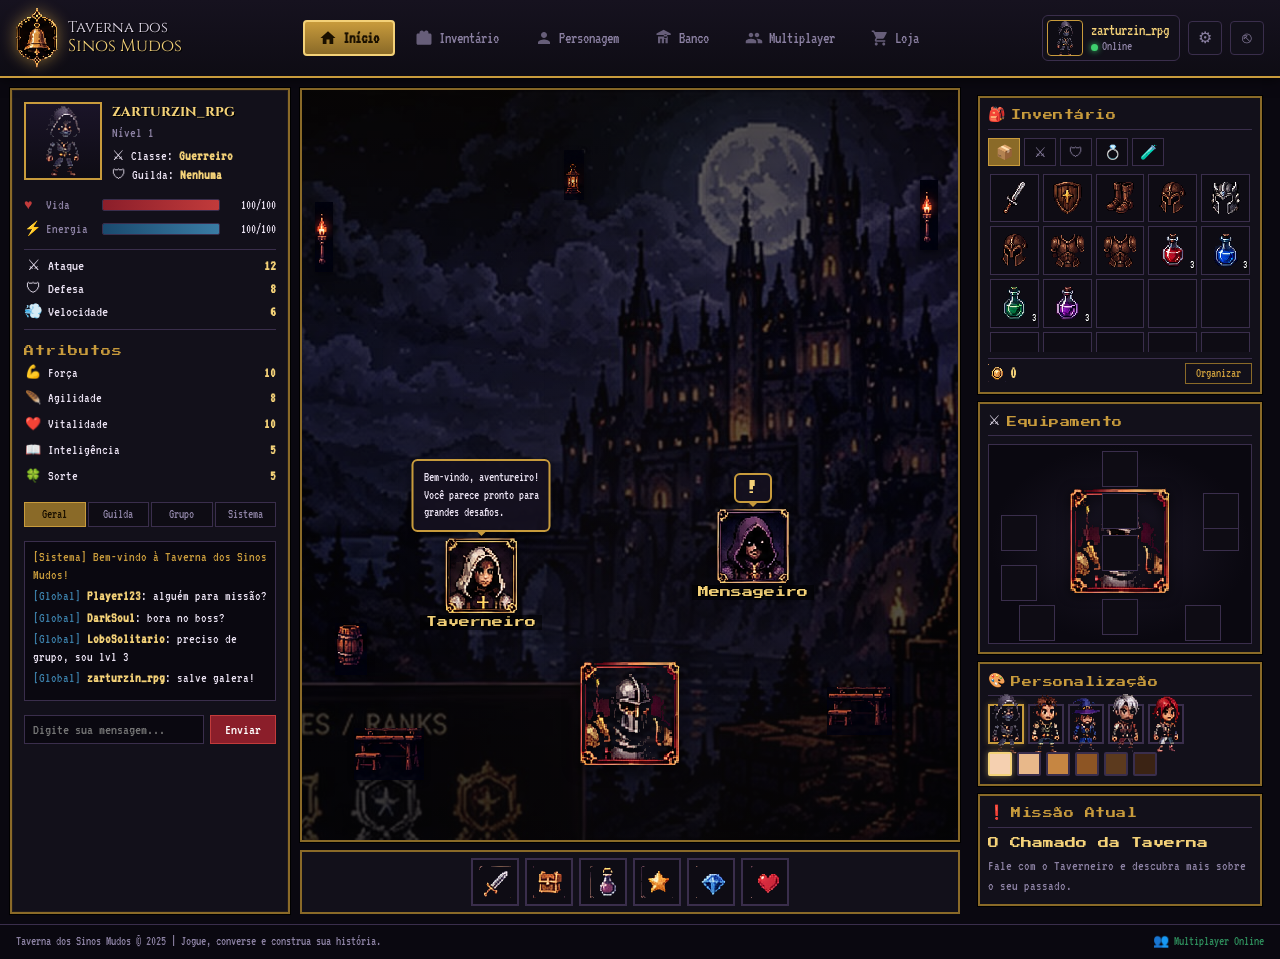
<file: index.html>
<!DOCTYPE html>
<html lang="pt-BR">
<head>
  <meta charset="utf-8">
  <meta name="viewport" content="width=device-width, initial-scale=1">
  <title>Taverna dos Sinos Mudos</title>
  <meta name="description" content="RPG social medieval em pixel art — Taverna dos Sinos Mudos">
  <link rel="preconnect" href="https://fonts.googleapis.com">
  <link rel="stylesheet" href="https://fonts.googleapis.com/css2?family=Cinzel:wght@600;700&family=Press+Start+2P&family=VT323&display=swap">
  <link rel="stylesheet" href="style.css">
</head>
<body>
  <div id="app">
    <!-- TOP BAR -->
    <header class="topbar">
      <div class="brand">
        <img src="assets/icons/bell.png" alt="Sino" class="brand-bell">
        <div class="brand-text">
          <span class="brand-title">Taverna dos</span>
          <span class="brand-title gold">Sinos Mudos</span>
        </div>
      </div>

      <nav class="main-nav" id="mainNav">
        <button class="nav-btn active" data-view="inicio">
          <svg viewBox="0 0 24 24" width="18" height="18"><path fill="currentColor" d="M10 20v-6h4v6h5v-8h3L12 3 2 12h3v8z"/></svg>
          Início
        </button>
        <button class="nav-btn" data-view="inventario">
          <svg viewBox="0 0 24 24" width="18" height="18"><path fill="currentColor" d="M20 6h-2.18c.11-.31.18-.65.18-1a2.996 2.996 0 0 0-5.5-1.65l-.5.67-.5-.68C10.96 2.54 10.05 2 9 2 7.34 2 6 3.34 6 5c0 .35.07.69.18 1H4c-1.11 0-1.99.89-1.99 2L2 19c0 1.11.89 2 2 2h16c1.11 0 2-.89 2-2V8c0-1.11-.89-2-2-2z"/></svg>
          Inventário
        </button>
        <button class="nav-btn" data-view="personagem">
          <svg viewBox="0 0 24 24" width="18" height="18"><path fill="currentColor" d="M12 12c2.21 0 4-1.79 4-4s-1.79-4-4-4-4 1.79-4 4 1.79 4 4 4zm0 2c-2.67 0-8 1.34-8 4v2h16v-2c0-2.66-5.33-4-8-4z"/></svg>
          Personagem
        </button>
        <button class="nav-btn" data-view="banco">
          <svg viewBox="0 0 24 24" width="18" height="18"><path fill="currentColor" d="M11.5 1L2 6v2h19V6l-9.5-5zm5 8.5c0 1.38-1.12 2.5-2.5 2.5S11.5 10.88 11.5 9.5 12.62 7 14 7s2.5 1.12 2.5 2.5zM4 10v9h3v-6h2v6h3v-6h2v6h3v-9H4z"/></svg>
          Banco
        </button>
        <button class="nav-btn" data-view="multiplayer">
          <svg viewBox="0 0 24 24" width="18" height="18"><path fill="currentColor" d="M16 11c1.66 0 2.99-1.34 2.99-3S17.66 5 16 5c-1.66 0-3 1.34-3 3s1.34 3 3 3zm-8 0c1.66 0 2.99-1.34 2.99-3S9.66 5 8 5C6.34 5 5 6.34 5 8s1.34 3 3 3zm0 2c-2.33 0-7 1.17-7 3.5V19h14v-2.5c0-2.33-4.67-3.5-7-3.5zm8 0c-.29 0-.62.02-.97.05 1.16.84 1.97 1.97 1.97 3.45V19h6v-2.5c0-2.33-4.67-3.5-7-3.5z"/></svg>
          Multiplayer
        </button>
        <button class="nav-btn" data-view="loja">
          <svg viewBox="0 0 24 24" width="18" height="18"><path fill="currentColor" d="M7 18c-1.1 0-1.99.9-1.99 2S5.9 22 7 22s2-.9 2-2-.9-2-2-2zM1 2v2h2l3.6 7.59-1.35 2.45c-.16.28-.25.61-.25.96 0 1.1.9 2 2 2h12v-2H7.42c-.14 0-.25-.11-.25-.25l.03-.12.9-1.63h7.45c.75 0 1.41-.41 1.75-1.03l3.58-6.49A1.003 1.003 0 0 0 20 4H5.21l-.94-2H1zm16 16c-1.1 0-1.99.9-1.99 2s.89 2 1.99 2 2-.9 2-2-.9-2-2-2z"/></svg>
          Loja
        </button>
      </nav>

      <div class="user-area">
        <div class="user-chip">
          <img id="userAvatar" src="assets/sprites/avatar1.png" alt="Avatar" class="user-av">
          <div class="user-meta">
            <span id="userName" class="user-name">zarturzin_rpg</span>
            <span class="user-status"><i class="dot online"></i> Online</span>
          </div>
        </div>
        <button class="icon-btn" id="btnSettings" title="Configurações">⚙</button>
        <button class="icon-btn" id="btnLogout" title="Sair">⎋</button>
      </div>
    </header>

    <!-- MAIN CONTENT -->
    <div class="main-layout">
      <!-- LEFT: Character panel -->
      <aside class="panel left-panel">
        <div class="char-header">
          <img id="charPortrait" src="assets/sprites/guerreiro.png" alt="Personagem" class="char-portrait">
          <div class="char-info">
            <h2 id="charName">zarturzin_rpg</h2>
            <div class="char-level">Nível <span id="charLevel">1</span></div>
            <div class="char-class"><span class="icon-sword">⚔</span> Classe: <b id="charClass">Guerreiro</b></div>
            <div class="char-guild"><span class="icon-shield">🛡</span> Guilda: <b id="charGuild">Nenhuma</b></div>
          </div>
        </div>

        <div class="bars">
          <div class="bar-row">
            <span class="bar-icon hp">♥</span>
            <span class="bar-label">Vida</span>
            <div class="bar-track"><div class="bar-fill hp" id="hpBar" style="width:100%"></div></div>
            <span class="bar-val" id="hpVal">100/100</span>
          </div>
          <div class="bar-row">
            <span class="bar-icon energy">⚡</span>
            <span class="bar-label">Energia</span>
            <div class="bar-track"><div class="bar-fill energy" id="energyBar" style="width:100%"></div></div>
            <span class="bar-val" id="energyVal">100/100</span>
          </div>
        </div>

        <div class="combat-stats">
          <div class="cstat"><span class="cstat-icon">⚔</span> Ataque <b id="statAtk">12</b></div>
          <div class="cstat"><span class="cstat-icon">🛡</span> Defesa <b id="statDef">8</b></div>
          <div class="cstat"><span class="cstat-icon">💨</span> Velocidade <b id="statSpd">6</b></div>
        </div>

        <div class="attrs">
          <h3>Atributos</h3>
          <div class="attr-grid">
            <div class="attr"><span class="attr-icon str">💪</span> Força <b id="attrStr">10</b></div>
            <div class="attr"><span class="attr-icon agi">🪶</span> Agilidade <b id="attrAgi">8</b></div>
            <div class="attr"><span class="attr-icon vit">❤️</span> Vitalidade <b id="attrVit">10</b></div>
            <div class="attr"><span class="attr-icon int">📖</span> Inteligência <b id="attrInt">5</b></div>
            <div class="attr"><span class="attr-icon luk">🍀</span> Sorte <b id="attrLuk">5</b></div>
          </div>
        </div>

        <div class="left-tabs">
          <button class="ltab active" data-ltab="geral">Geral</button>
          <button class="ltab" data-ltab="guilda">Guilda</button>
          <button class="ltab" data-ltab="grupo">Grupo</button>
          <button class="ltab" data-ltab="sistema">Sistema</button>
        </div>

        <div class="chat-log" id="chatLog">
          <div class="chat-line system">[Sistema] Bem-vindo à Taverna dos Sinos Mudos!</div>
          <div class="chat-line global"><span class="ch-tag">[Global]</span> <b>Player123</b>: alguém para missão?</div>
          <div class="chat-line global"><span class="ch-tag">[Global]</span> <b>DarkSoul</b>: bora no boss?</div>
          <div class="chat-line global"><span class="ch-tag">[Global]</span> <b>LoboSolitario</b>: preciso de grupo, sou lvl 3</div>
          <div class="chat-line global"><span class="ch-tag">[Global]</span> <b>zarturzin_rpg</b>: salve galera!</div>
        </div>

        <div class="chat-input-row">
          <input type="text" id="chatInput" maxlength="140" placeholder="Digite sua mensagem...">
          <button class="btn-send" id="chatSend">Enviar</button>
        </div>
      </aside>

      <!-- CENTER: Tavern scene -->
      <section class="center-scene">
        <div class="scene-frame" id="sceneFrame">
          <div class="scene-bg"></div>

          <div class="npc taverneiro" id="npcTaverneiro">
            <img src="assets/sprites/clerigo.png" alt="Taverneiro">
            <div class="speech-bubble">
              Bem-vindo, aventureiro!<br>Você parece pronto para<br>grandes desafios.
            </div>
            <span class="npc-label">Taverneiro</span>
          </div>

          <div class="npc mensageiro" id="npcMensageiro">
            <img src="assets/sprites/ladino.png" alt="Mensageiro">
            <div class="speech-bubble small">!</div>
            <span class="npc-label">Mensageiro</span>
          </div>

          <div class="player-char" id="playerChar">
            <img src="assets/sprites/guerreiro.png" alt="Você" id="playerSprite">
          </div>

          <img src="assets/sprites/mesa.png" class="prop mesa1" alt="">
          <img src="assets/sprites/mesa.png" class="prop mesa2" alt="">
          <img src="assets/sprites/barril1.png" class="prop barril1" alt="">
          <img src="assets/sprites/tocha.png" class="prop tocha1" alt="">
          <img src="assets/sprites/tocha.png" class="prop tocha2" alt="">
          <img src="assets/sprites/lanterna.png" class="prop lanterna1" alt="">
        </div>

        <div class="skill-bar" id="skillBar">
          <button class="skill-slot" data-skill="1" title="Golpe Poderoso"><img src="assets/icons/i_sword.png" alt=""></button>
          <button class="skill-slot" data-skill="2" title="Escudo"><img src="assets/icons/i_chest.png" alt=""></button>
          <button class="skill-slot" data-skill="3" title="Poção"><img src="assets/icons/i_potion.png" alt=""></button>
          <button class="skill-slot" data-skill="4" title="Magia"><img src="assets/icons/i_star.png" alt=""></button>
          <button class="skill-slot" data-skill="5" title="Especial"><img src="assets/icons/i_diamond.png" alt=""></button>
          <button class="skill-slot" data-skill="6" title="Buff"><img src="assets/icons/i_heart.png" alt=""></button>
        </div>
      </section>

      <!-- RIGHT panels -->
      <aside class="panel right-panel">
        <div class="subpanel inv-panel">
          <div class="subpanel-head">
            <span class="subpanel-icon">🎒</span>
            <h3>Inventário</h3>
          </div>
          <div class="inv-cats" id="invCats">
            <button class="cat-btn active" data-cat="all" title="Todos">📦</button>
            <button class="cat-btn" data-cat="weapon" title="Armas">⚔</button>
            <button class="cat-btn" data-cat="armor" title="Armaduras">🛡</button>
            <button class="cat-btn" data-cat="accessory" title="Acessórios">💍</button>
            <button class="cat-btn" data-cat="consumable" title="Consumíveis">🧪</button>
          </div>
          <div class="inv-grid" id="invGrid"></div>
          <div class="inv-footer">
            <span class="gold"><img src="assets/icons/i_coin.png" alt=""> <b id="goldAmount">0</b></span>
            <button class="btn-sm" id="btnOrganize">Organizar</button>
          </div>
        </div>

        <div class="subpanel equip-panel">
          <div class="subpanel-head">
            <span class="subpanel-icon">⚔</span>
            <h3>Equipamento</h3>
          </div>
          <div class="paperdoll" id="paperdoll">
            <div class="eq-slot helmet" data-slot="helmet" title="Capacete"></div>
            <div class="eq-slot necklace" data-slot="necklace" title="Colar"></div>
            <div class="eq-slot weapon" data-slot="weapon" title="Arma"></div>
            <div class="eq-slot armor" data-slot="armor" title="Armadura"></div>
            <div class="eq-slot offhand" data-slot="offhand" title="Escudo"></div>
            <div class="eq-slot gloves" data-slot="gloves" title="Luvas"></div>
            <div class="eq-slot ring1" data-slot="ring1" title="Anel"></div>
            <div class="eq-slot boots" data-slot="boots" title="Botas"></div>
            <div class="eq-slot ring2" data-slot="ring2" title="Anel"></div>
            <div class="eq-slot cape" data-slot="cape" title="Capa"></div>
            <div class="doll-char">
              <img id="dollSprite" src="assets/sprites/guerreiro.png" alt="Equipado">
            </div>
          </div>
        </div>

        <div class="subpanel custom-panel">
          <div class="subpanel-head">
            <span class="subpanel-icon">🎨</span>
            <h3>Personalização</h3>
          </div>
          <div class="face-row" id="faceRow">
            <button class="face-opt active" data-face="1"><img src="assets/sprites/avatar1.png" alt=""></button>
            <button class="face-opt" data-face="2"><img src="assets/sprites/avatar2.png" alt=""></button>
            <button class="face-opt" data-face="3"><img src="assets/sprites/avatar3.png" alt=""></button>
            <button class="face-opt" data-face="4"><img src="assets/sprites/avatar4.png" alt=""></button>
            <button class="face-opt" data-face="5"><img src="assets/sprites/avatar5.png" alt=""></button>
          </div>
          <div class="skin-row" id="skinRow">
            <button class="skin-swatch active" data-skin="#f5d0b0" style="background:#f5d0b0"></button>
            <button class="skin-swatch" data-skin="#e8b88a" style="background:#e8b88a"></button>
            <button class="skin-swatch" data-skin="#c68642" style="background:#c68642"></button>
            <button class="skin-swatch" data-skin="#8d5524" style="background:#8d5524"></button>
            <button class="skin-swatch" data-skin="#5c3a1e" style="background:#5c3a1e"></button>
            <button class="skin-swatch" data-skin="#3b2314" style="background:#3b2314"></button>
          </div>
        </div>

        <div class="subpanel mission-panel">
          <div class="subpanel-head">
            <span class="subpanel-icon">❗</span>
            <h3>Missão Atual</h3>
          </div>
          <div class="mission-body">
            <div class="mission-title">O Chamado da Taverna</div>
            <p>Fale com o Taverneiro e descubra mais sobre o seu passado.</p>
          </div>
        </div>
      </aside>
    </div>

    <footer class="app-footer">
      <span>Taverna dos Sinos Mudos © 2025 | Jogue, converse e construa sua história.</span>
      <span class="mp-badge">👥 Multiplayer Online</span>
    </footer>
  </div>

  <div id="toast" role="status"></div>
  <div id="tooltip" class="tooltip" hidden></div>

  <script src="items.js"></script>
  <script src="character.js"></script>
  <script src="api.js"></script>
  <script src="realtime.js"></script>
  <script src="script.js"></script>
</body>
</html>
</file>
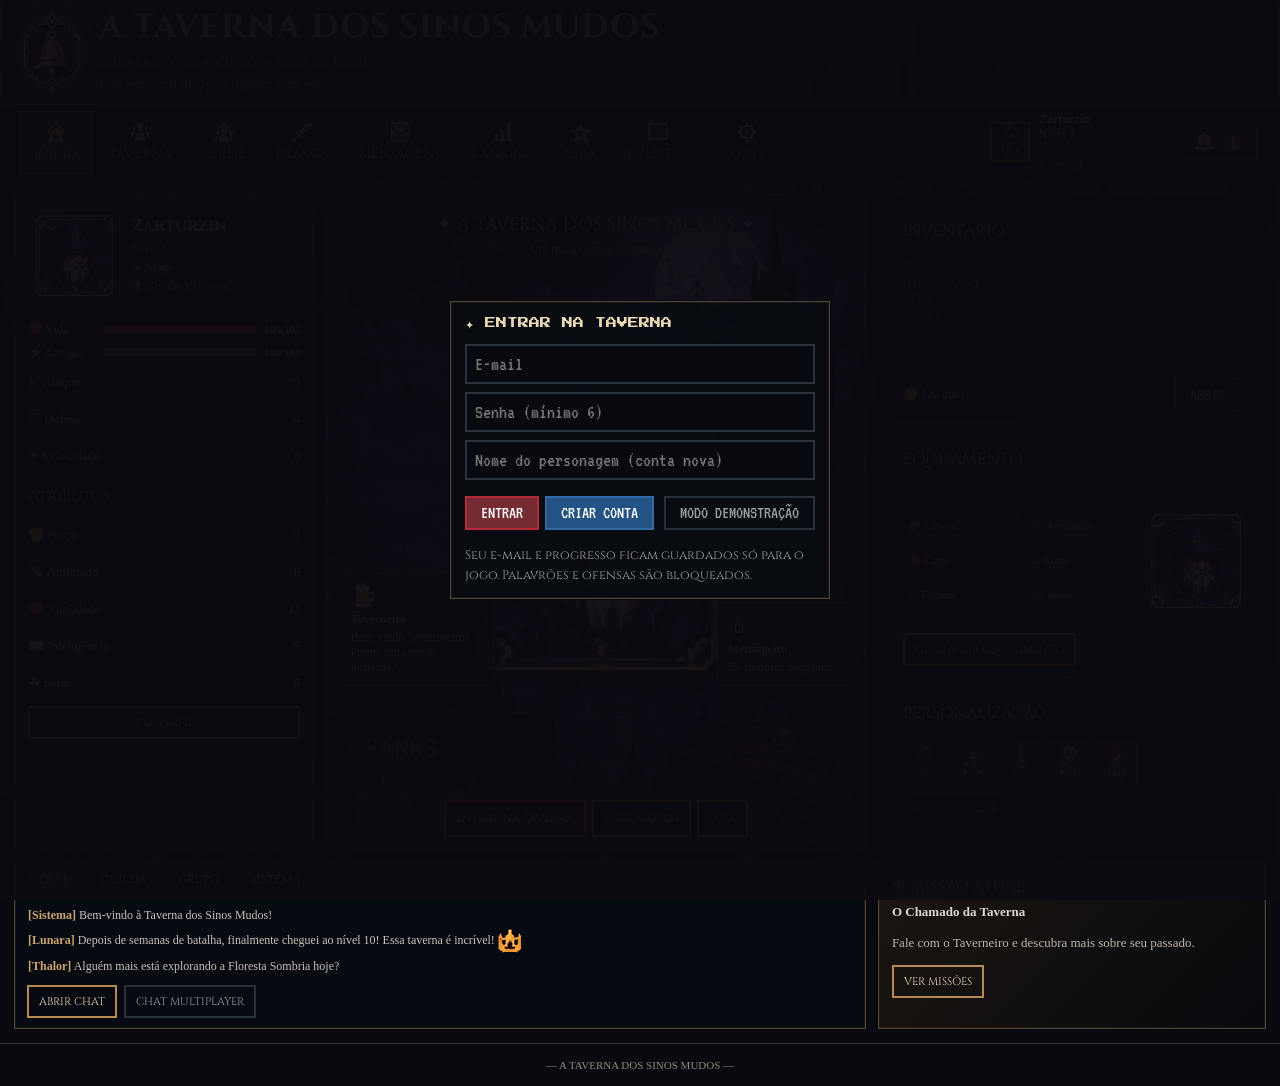
<file: taverna-rpg/index.html>
<!DOCTYPE html>
<html lang="pt-BR">
<head>
<meta charset="utf-8">
<meta name="viewport" content="width=device-width, initial-scale=1">
<title>A Taverna dos Sinos Mudos</title>
<meta name="description" content="Rede social RPG medieval gótica em pixel art.">
<link rel="stylesheet" href="https://fonts.googleapis.com/css2?family=Cinzel:wght@700&family=Press+Start+2P&family=VT323&display=swap">
<link rel="stylesheet" href="style.css">
</head>
<body>
<div id="app">
  <header class="hdr px">
    <img class="bell" src="assets/icons/bell.png" alt="Sino dourado">
    <div><h1>A TAVERNA DOS SINOS MUDOS</h1><p>CONVERSE • FAÇA AMIGOS • SUBA DE NÍVEL</p><small>Uma rede social RPG para viajantes como você</small></div>
  </header>
  <div class="bar2"><nav id="nav" class="px" aria-label="Menu principal"></nav><div id="ucard" class="px"></div></div>
  <div id="notifs"></div>
  <main id="view"></main>
  <section id="game-section" class="px" hidden>
    <div class="gh"><b>🏰 TAVERNA DOS SINOS MUDOS</b><small>Setas ou WASD para andar · toque na tela para ir até lá · E para interagir</small></div>
    <div class="gwrap">
      <canvas id="game" width="640" height="416" aria-label="Cenário da taverna"></canvas>
      <button id="gprompt" class="btn" hidden></button>
      <div id="gdlg" class="px" hidden></div>
      <div id="dpad"><button data-d="up" aria-label="Cima">▲</button><button data-d="left" aria-label="Esquerda">◀</button><button data-d="act" aria-label="Interagir">E</button><button data-d="right" aria-label="Direita">▶</button><button data-d="down" aria-label="Baixo">▼</button></div>
    </div>
    <div id="gside">
      <div><h4>👥 ONLINE (<span id="gcount">0</span>)</h4><div id="gonline"></div></div>
      <div><h4>💬 CHAT DA TAVERNA <span id="grt"></span></h4><div id="gchat"></div><div class="tools"><input id="gci" maxlength="140" placeholder="Digite sua mensagem..." style="flex:1"><button class="btn red" id="gcs">ENVIAR</button></div></div>
    </div>
  </section>
  <footer>— A TAVERNA DOS SINOS MUDOS —</footer>
</div>
<div id="toast" role="status"></div>
<script src="script.js"></script>
<script src="game.js"></script>
<script src="items.js"></script>
<script src="character.js"></script>
<script src="api.js"></script>
<script src="realtime.js"></script>
</body>
</html>
</file>
<file: style.css>
/* ============================================================
   Taverna dos Sinos Mudos — UI Hub (layout da referência)
   ============================================================ */
:root {
  --bg: #0a0810;
  --panel: #12101a;
  --panel2: #1a1625;
  --border: #3a2e4c;
  --gold: #c89b3c;
  --gold-light: #f3d178;
  --gold-dim: #8a6a28;
  --red: #c23b3b;
  --red-dark: #8b1e2a;
  --blue: #3a7ca5;
  --green: #2d8a5a;
  --tx: #e8e0f0;
  --dim: #8b80a2;
  --hp: #c23b3b;
  --energy: #3a7ca5;
  --slot: #0e0c14;
  --slot-hover: #1e1a2c;
  --rarity-comum: #9e9e9e;
  --rarity-raro: #4a9eff;
  --rarity-epico: #b44aff;
  --rarity-lendario: #ffb400;
}

* { box-sizing: border-box; margin: 0; padding: 0; }
html, body { height: 100%; }
body {
  background: var(--bg);
  color: var(--tx);
  font: 18px/1.35 'VT323', monospace;
  overflow-x: hidden;
  image-rendering: pixelated;
}

#app {
  min-height: 100vh;
  display: flex;
  flex-direction: column;
  max-width: 1600px;
  margin: 0 auto;
}

/* ---------- TOP BAR ---------- */
.topbar {
  display: flex;
  align-items: center;
  gap: 12px;
  padding: 8px 16px;
  background: linear-gradient(180deg, #16121f 0%, #0e0c14 100%);
  border-bottom: 2px solid var(--gold);
  box-shadow: 0 2px 12px rgba(0,0,0,.6);
  flex-wrap: wrap;
  z-index: 10;
}

.brand {
  display: flex;
  align-items: center;
  gap: 10px;
  min-width: 180px;
}
.brand-bell {
  width: 42px;
  height: auto;
  filter: drop-shadow(0 0 8px rgba(255,200,80,.45));
}
.brand-text { display: flex; flex-direction: column; line-height: 1.1; }
.brand-title {
  font-family: 'Cinzel', serif;
  font-size: 15px;
  color: var(--tx);
  text-shadow: 1px 1px 0 #000;
}
.brand-title.gold { color: var(--gold-light); font-size: 17px; }

.main-nav {
  display: flex;
  gap: 4px;
  flex: 1;
  justify-content: center;
  flex-wrap: wrap;
}
.nav-btn {
  display: inline-flex;
  align-items: center;
  gap: 6px;
  background: transparent;
  border: 2px solid transparent;
  color: var(--dim);
  font: 16px 'VT323', monospace;
  padding: 7px 14px;
  cursor: pointer;
  border-radius: 4px;
  transition: .15s;
}
.nav-btn svg { opacity: .7; }
.nav-btn:hover { color: var(--tx); border-color: var(--border); background: var(--panel2); }
.nav-btn.active {
  background: linear-gradient(180deg, var(--gold) 0%, var(--gold-dim) 100%);
  color: #1a1000;
  border-color: var(--gold-light);
  font-weight: 700;
}
.nav-btn.active svg { opacity: 1; fill: #1a1000; }

.user-area {
  display: flex;
  align-items: center;
  gap: 8px;
}
.user-chip {
  display: flex;
  align-items: center;
  gap: 8px;
  background: var(--panel);
  border: 1px solid var(--border);
  padding: 4px 10px 4px 4px;
  border-radius: 6px;
}
.user-av {
  width: 36px;
  height: 36px;
  object-fit: contain;
  background: var(--slot);
  border: 1px solid var(--gold);
  border-radius: 4px;
  image-rendering: pixelated;
}
.user-meta { display: flex; flex-direction: column; line-height: 1.15; }
.user-name { font-size: 16px; color: var(--gold-light); }
.user-status { font-size: 13px; color: var(--dim); display: flex; align-items: center; gap: 4px; }
.dot {
  width: 7px; height: 7px; border-radius: 50%;
  background: #555; display: inline-block;
}
.dot.online { background: #3ecf6e; box-shadow: 0 0 6px #3ecf6e; }

.icon-btn {
  background: var(--panel);
  border: 1px solid var(--border);
  color: var(--dim);
  width: 34px; height: 34px;
  border-radius: 4px;
  cursor: pointer;
  font-size: 16px;
  display: flex; align-items: center; justify-content: center;
}
.icon-btn:hover { color: var(--gold-light); border-color: var(--gold); }

/* ---------- MAIN LAYOUT ---------- */
.main-layout {
  display: grid;
  grid-template-columns: 280px minmax(0, 1fr) 300px;
  gap: 10px;
  padding: 10px;
  flex: 1;
  min-height: 0;
}

.panel {
  background: var(--panel);
  border: 2px solid var(--gold-dim);
  box-shadow: 0 0 0 1px #000, inset 0 0 0 1px rgba(200,155,60,.08);
  display: flex;
  flex-direction: column;
  overflow: hidden;
}

/* ---------- LEFT PANEL ---------- */
.left-panel { padding: 12px; gap: 10px; }

.char-header {
  display: flex;
  gap: 10px;
  align-items: flex-start;
}
.char-portrait {
  width: 78px;
  height: 78px;
  object-fit: contain;
  object-position: top center;
  background: linear-gradient(180deg, #1a1428, #0e0c14);
  border: 2px solid var(--gold);
  image-rendering: pixelated;
  flex-shrink: 0;
  padding: 2px;
}
.char-info h2 {
  font-family: 'Cinzel', serif;
  font-size: 15px;
  color: var(--gold-light);
  text-shadow: 1px 1px 0 #000;
  margin-bottom: 2px;
}
.char-level { font-size: 14px; color: var(--dim); margin-bottom: 4px; }
.char-class, .char-guild { font-size: 14px; color: var(--tx); line-height: 1.4; }
.char-class b, .char-guild b { color: var(--gold-light); }

.bars { display: flex; flex-direction: column; gap: 5px; }
.bar-row {
  display: grid;
  grid-template-columns: 18px 52px 1fr 52px;
  align-items: center;
  gap: 4px;
  font-size: 14px;
}
.bar-icon.hp { color: var(--hp); }
.bar-icon.energy { color: var(--energy); }
.bar-label { color: var(--dim); }
.bar-track {
  height: 12px;
  background: #0a0810;
  border: 1px solid var(--border);
  border-radius: 2px;
  overflow: hidden;
}
.bar-fill { height: 100%; transition: width .3s; }
.bar-fill.hp { background: linear-gradient(90deg, #8b1e2a, var(--hp)); }
.bar-fill.energy { background: linear-gradient(90deg, #1a4a6e, var(--energy)); }
.bar-val { text-align: right; font-size: 13px; color: var(--tx); }

.combat-stats {
  display: flex;
  flex-direction: column;
  gap: 3px;
  padding: 6px 0;
  border-top: 1px solid var(--border);
  border-bottom: 1px solid var(--border);
}
.cstat {
  display: flex;
  align-items: center;
  gap: 6px;
  font-size: 15px;
}
.cstat b { margin-left: auto; color: var(--gold-light); }
.cstat-icon { width: 18px; text-align: center; }

.attrs h3 {
  font: 10px 'Press Start 2P', monospace;
  color: var(--gold);
  margin: 6px 0 6px;
  letter-spacing: 1px;
}
.attr-grid { display: flex; flex-direction: column; gap: 3px; }
.attr {
  display: flex;
  align-items: center;
  gap: 6px;
  font-size: 14px;
  padding: 2px 0;
}
.attr b { margin-left: auto; color: var(--gold-light); min-width: 20px; text-align: right; }
.attr-icon { width: 18px; text-align: center; font-size: 13px; }

.left-tabs {
  display: flex;
  gap: 2px;
  margin-top: 4px;
}
.ltab {
  flex: 1;
  background: var(--slot);
  border: 1px solid var(--border);
  color: var(--dim);
  font: 13px 'VT323', monospace;
  padding: 5px 2px;
  cursor: pointer;
}
.ltab:hover { color: var(--tx); }
.ltab.active {
  background: var(--gold-dim);
  color: #1a1000;
  border-color: var(--gold);
}

.chat-log {
  flex: 1;
  min-height: 100px;
  max-height: 160px;
  overflow-y: auto;
  background: #0a0810;
  border: 1px solid var(--border);
  padding: 6px 8px;
  font-size: 14px;
  margin-top: 4px;
}
.chat-line { margin-bottom: 3px; line-height: 1.3; word-break: break-word; }
.chat-line.system { color: var(--gold); }
.chat-line .ch-tag { color: var(--blue); }
.chat-line b { color: var(--gold-light); }

.chat-input-row {
  display: flex;
  gap: 6px;
  margin-top: 4px;
}
.chat-input-row input {
  flex: 1;
  background: #0a0810;
  border: 1px solid var(--border);
  color: var(--tx);
  font: 15px 'VT323', monospace;
  padding: 6px 8px;
}
.chat-input-row input:focus { outline: none; border-color: var(--gold); }
.btn-send {
  background: var(--red-dark);
  border: 1px solid var(--red);
  color: #fff;
  font: 15px 'VT323', monospace;
  padding: 6px 14px;
  cursor: pointer;
}
.btn-send:hover { filter: brightness(1.2); }

/* ---------- CENTER SCENE ---------- */
.center-scene {
  display: flex;
  flex-direction: column;
  gap: 8px;
  min-height: 0;
}

.scene-frame {
  position: relative;
  flex: 1;
  min-height: 380px;
  border: 2px solid var(--gold-dim);
  box-shadow: 0 0 0 1px #000;
  overflow: hidden;
  background: #0d0b11;
}

.scene-bg {
  position: absolute;
  inset: 0;
  background:
    linear-gradient(180deg, rgba(20,12,8,.55) 0%, rgba(10,8,16,.35) 35%, rgba(8,6,12,.7) 100%),
    radial-gradient(ellipse at 50% 80%, rgba(180,100,40,.12) 0%, transparent 60%),
    url('assets/backgrounds/scenery.jpg') center 30%/cover no-repeat;
  image-rendering: auto;
  filter: saturate(.7) brightness(.65) sepia(.15);
}
.scene-frame::before {
  content: '';
  position: absolute;
  inset: 0;
  background: repeating-linear-gradient(
    90deg,
    transparent,
    transparent 80px,
    rgba(0,0,0,.04) 80px,
    rgba(0,0,0,.04) 81px
  );
  z-index: 1;
  pointer-events: none;
}

/* NPCs & player */
.npc, .player-char {
  position: absolute;
  z-index: 3;
  display: flex;
  flex-direction: column;
  align-items: center;
}
.npc img, .player-char img {
  width: 72px;
  height: auto;
  image-rendering: pixelated;
  filter: drop-shadow(0 3px 4px rgba(0,0,0,.7));
}
.npc-label {
  font: 11px 'Press Start 2P', monospace;
  color: var(--gold-light);
  text-shadow: 1px 1px 0 #000, -1px -1px 0 #000;
  margin-top: 2px;
  background: rgba(0,0,0,.55);
  padding: 2px 6px;
}

.taverneiro { left: 18%; bottom: 28%; }
.mensageiro { right: 22%; bottom: 32%; }
.player-char { left: 50%; bottom: 10%; transform: translateX(-50%); z-index: 4; }
.player-char img { width: 100px; filter: drop-shadow(0 4px 8px rgba(0,0,0,.8)); }

.speech-bubble {
  position: absolute;
  bottom: 100%;
  left: 50%;
  transform: translateX(-50%);
  background: rgba(20,16,30,.92);
  border: 2px solid var(--gold);
  color: var(--tx);
  font-size: 13px;
  padding: 8px 10px;
  border-radius: 6px;
  white-space: nowrap;
  margin-bottom: 6px;
  line-height: 1.35;
  box-shadow: 0 4px 12px rgba(0,0,0,.5);
  z-index: 5;
}
.speech-bubble::after {
  content: '';
  position: absolute;
  top: 100%;
  left: 50%;
  transform: translateX(-50%);
  border: 6px solid transparent;
  border-top-color: var(--gold);
}
.speech-bubble.small {
  font: 14px 'Press Start 2P', monospace;
  padding: 6px 10px;
  color: var(--gold-light);
  white-space: nowrap;
}

/* Props */
.prop {
  position: absolute;
  image-rendering: pixelated;
  z-index: 2;
  filter: drop-shadow(0 2px 3px rgba(0,0,0,.5));
  pointer-events: none;
}
.mesa1 { left: 8%; bottom: 8%; width: 70px; opacity: .9; }
.mesa2 { right: 10%; bottom: 14%; width: 65px; opacity: .85; }
.barril1 { left: 5%; bottom: 22%; width: 32px; }
.tocha1 { left: 2%; top: 15%; height: 70px; width: auto; }
.tocha2 { right: 3%; top: 12%; height: 70px; width: auto; }
.lanterna1 { left: 40%; top: 8%; height: 50px; width: auto; opacity: .8; }

/* Skill bar */
.skill-bar {
  display: flex;
  justify-content: center;
  gap: 6px;
  padding: 6px;
  background: var(--panel);
  border: 2px solid var(--gold-dim);
}
.skill-slot {
  width: 48px;
  height: 48px;
  background: var(--slot);
  border: 2px solid var(--border);
  cursor: pointer;
  display: flex;
  align-items: center;
  justify-content: center;
  padding: 4px;
  transition: .12s;
}
.skill-slot img {
  width: 32px;
  height: 32px;
  object-fit: contain;
  image-rendering: pixelated;
}
.skill-slot:hover {
  border-color: var(--gold);
  background: var(--slot-hover);
  transform: translateY(-2px);
}
.skill-slot:active { transform: translateY(0); }

/* ---------- RIGHT PANEL ---------- */
.right-panel {
  gap: 8px;
  padding: 8px;
  overflow-y: auto;
  background: transparent;
  border: none;
  box-shadow: none;
}

.subpanel {
  background: var(--panel);
  border: 2px solid var(--gold-dim);
  box-shadow: 0 0 0 1px #000;
  padding: 8px;
}
.subpanel-head {
  display: flex;
  align-items: center;
  gap: 6px;
  margin-bottom: 8px;
  padding-bottom: 4px;
  border-bottom: 1px solid var(--border);
}
.subpanel-head h3 {
  font: 10px 'Press Start 2P', monospace;
  color: var(--gold);
  letter-spacing: .5px;
}
.subpanel-icon { font-size: 14px; }

/* Inventory */
.inv-cats {
  display: flex;
  gap: 4px;
  margin-bottom: 6px;
}
.cat-btn {
  width: 32px;
  height: 28px;
  background: var(--slot);
  border: 1px solid var(--border);
  color: var(--dim);
  font-size: 14px;
  cursor: pointer;
  display: flex;
  align-items: center;
  justify-content: center;
}
.cat-btn:hover { border-color: var(--gold); color: var(--tx); }
.cat-btn.active {
  background: var(--gold-dim);
  border-color: var(--gold);
  color: #1a1000;
}

.inv-grid {
  display: grid;
  grid-template-columns: repeat(5, 1fr);
  gap: 4px;
  min-height: 140px;
  max-height: 180px;
  overflow-y: auto;
  padding: 2px;
}
.inv-slot {
  aspect-ratio: 1;
  background: var(--slot);
  border: 1px solid var(--border);
  display: flex;
  align-items: center;
  justify-content: center;
  position: relative;
  cursor: pointer;
  transition: .1s;
}
.inv-slot:hover { border-color: var(--gold); background: var(--slot-hover); }
.inv-slot img {
  width: 70%;
  height: 70%;
  object-fit: contain;
  image-rendering: pixelated;
}
.inv-slot .qty {
  position: absolute;
  bottom: 1px;
  right: 2px;
  font-size: 11px;
  color: #fff;
  text-shadow: 1px 1px 0 #000;
}
.inv-slot.empty { cursor: default; }
.inv-slot.r-raro { border-color: var(--rarity-raro); }
.inv-slot.r-epico { border-color: var(--rarity-epico); }
.inv-slot.r-lendario { border-color: var(--rarity-lendario); box-shadow: 0 0 6px rgba(255,180,0,.3); }

.inv-footer {
  display: flex;
  align-items: center;
  justify-content: space-between;
  margin-top: 6px;
  padding-top: 4px;
  border-top: 1px solid var(--border);
}
.gold {
  display: flex;
  align-items: center;
  gap: 4px;
  font-size: 16px;
  color: var(--gold-light);
}
.gold img { width: 18px; height: 18px; image-rendering: pixelated; }
.btn-sm {
  background: transparent;
  border: 1px solid var(--gold-dim);
  color: var(--gold);
  font: 13px 'VT323', monospace;
  padding: 3px 10px;
  cursor: pointer;
}
.btn-sm:hover { background: var(--gold-dim); color: #1a1000; }

/* Paperdoll */
.paperdoll {
  position: relative;
  width: 100%;
  height: 200px;
  background: radial-gradient(ellipse at center, #1a1625 0%, #0a0810 70%);
  border: 1px solid var(--border);
}
.doll-char {
  position: absolute;
  left: 50%;
  top: 50%;
  transform: translate(-50%, -50%);
  z-index: 1;
}
.doll-char img {
  width: 100px;
  height: auto;
  image-rendering: pixelated;
  filter: drop-shadow(0 2px 6px rgba(0,0,0,.7));
}
.eq-slot {
  position: absolute;
  width: 36px;
  height: 36px;
  background: var(--slot);
  border: 1px solid var(--border);
  z-index: 2;
  cursor: pointer;
  display: flex;
  align-items: center;
  justify-content: center;
}
.eq-slot:hover { border-color: var(--gold); }
.eq-slot img {
  width: 28px;
  height: 28px;
  object-fit: contain;
  image-rendering: pixelated;
}
.eq-slot.helmet   { top: 6px;  left: 50%; transform: translateX(-50%); }
.eq-slot.necklace { top: 48px; left: 50%; transform: translateX(-50%); }
.eq-slot.weapon   { top: 70px; left: 12px; }
.eq-slot.armor    { top: 90px; left: 50%; transform: translateX(-50%); }
.eq-slot.offhand  { top: 70px; right: 12px; }
.eq-slot.gloves   { top: 120px; left: 12px; }
.eq-slot.ring1    { top: 160px; left: 30px; }
.eq-slot.boots    { bottom: 8px; left: 50%; transform: translateX(-50%); }
.eq-slot.ring2    { top: 160px; right: 30px; }
.eq-slot.cape     { top: 48px; right: 12px; }

/* Customization */
.face-row {
  display: flex;
  gap: 4px;
  flex-wrap: wrap;
  margin-bottom: 8px;
}
.face-opt {
  width: 36px;
  height: 40px;
  background: var(--slot);
  border: 2px solid var(--border);
  cursor: pointer;
  padding: 2px;
  display: flex;
  align-items: center;
  justify-content: center;
}
.face-opt img {
  width: 100%;
  height: auto;
  image-rendering: pixelated;
}
.face-opt:hover, .face-opt.active {
  border-color: var(--gold);
  box-shadow: 0 0 6px rgba(200,155,60,.4);
}

.skin-row {
  display: flex;
  gap: 5px;
}
.skin-swatch {
  width: 24px;
  height: 24px;
  border: 2px solid var(--border);
  cursor: pointer;
  border-radius: 2px;
}
.skin-swatch:hover, .skin-swatch.active {
  border-color: var(--gold-light);
  box-shadow: 0 0 6px rgba(243,209,120,.5);
}

/* Mission */
.mission-panel .mission-title {
  font: 11px 'Press Start 2P', monospace;
  color: var(--gold-light);
  margin-bottom: 6px;
  line-height: 1.4;
}
.mission-body p {
  font-size: 14px;
  color: var(--dim);
  line-height: 1.4;
}

/* ---------- FOOTER ---------- */
.app-footer {
  display: flex;
  justify-content: space-between;
  align-items: center;
  padding: 8px 16px;
  border-top: 1px solid var(--border);
  font-size: 13px;
  color: var(--dim);
  background: #0a0810;
}
.mp-badge {
  color: var(--green);
  display: flex;
  align-items: center;
  gap: 4px;
}

/* ---------- TOAST & TOOLTIP ---------- */
#toast {
  position: fixed;
  left: 50%;
  bottom: 24px;
  transform: translate(-50%, 20px);
  background: var(--panel);
  border: 2px solid var(--gold);
  color: var(--gold-light);
  padding: 8px 20px;
  font-size: 16px;
  opacity: 0;
  transition: .25s;
  pointer-events: none;
  z-index: 100;
}
#toast.show { opacity: 1; transform: translate(-50%, 0); }

.tooltip {
  position: fixed;
  background: rgba(12,10,18,.95);
  border: 1px solid var(--gold);
  padding: 8px 10px;
  font-size: 14px;
  max-width: 220px;
  z-index: 200;
  pointer-events: none;
  box-shadow: 0 4px 16px rgba(0,0,0,.6);
}
.tooltip .tt-name { color: var(--gold-light); font-weight: 700; margin-bottom: 2px; }
.tooltip .tt-rarity { font-size: 12px; margin-bottom: 4px; }
.tooltip .tt-desc { color: var(--dim); font-size: 13px; }

/* ---------- RESPONSIVE ---------- */
@media (max-width: 1100px) {
  .main-layout {
    grid-template-columns: 260px minmax(0, 1fr);
  }
  .right-panel {
    grid-column: 1 / -1;
    display: grid;
    grid-template-columns: repeat(auto-fit, minmax(240px, 1fr));
    gap: 8px;
  }
}
@media (max-width: 720px) {
  .main-layout { grid-template-columns: 1fr; }
  .topbar { padding: 6px 8px; }
  .brand-title { font-size: 12px; }
  .brand-title.gold { font-size: 14px; }
  .nav-btn { padding: 5px 8px; font-size: 14px; }
  .nav-btn svg { display: none; }
  .scene-frame { min-height: 280px; }
  .player-char img { width: 70px; }
  .npc img { width: 56px; }
}
</file>
<file: taverna-rpg/style.css>
:root{--bg:#0d0b11;--p:#1a1625;--p2:#3a2e4c;--gold:#c89b3c;--gl:#f3d178;--red:#8b1e2a;--blue:#235284;--green:#1f6b43;--tx:#dcd6eb;--dim:#8b80a2}
*{box-sizing:border-box;image-rendering:pixelated}
body{margin:0;background:var(--bg);color:var(--tx);font:20px/1.3 'VT323',monospace}
body::before{content:"";position:fixed;inset:0;z-index:-1;background:linear-gradient(rgba(13,11,17,.7),rgba(13,11,17,.93)),url(assets/backgrounds/scenery.jpg) center/cover}
#app{max-width:1240px;margin:0 auto;padding:12px;display:flex;flex-direction:column;gap:12px}
h1,h2,h3{font-family:'Cinzel',serif;margin:0;color:var(--gl)}
.px{background:var(--p);border:2px solid var(--gold);box-shadow:0 0 0 2px #000,inset 0 0 0 2px var(--bg)}
.hdr{display:flex;align-items:center;gap:18px;padding:20px 24px;min-height:150px;background:linear-gradient(90deg,rgba(13,11,17,.96) 30%,rgba(13,11,17,.2)),url(assets/backgrounds/banner.jpg) center/cover}
.hdr h1{font-size:clamp(22px,4.4vw,48px);text-shadow:3px 3px 0 #000;line-height:1}.hdr p{font:11px 'Press Start 2P',monospace;margin:12px 0 4px}.hdr small{color:var(--dim)}
.bell{width:76px;height:auto;filter:drop-shadow(0 0 10px rgba(255,200,80,.5))}
.bar2{display:flex;gap:12px;flex-wrap:wrap;align-items:stretch}
#nav{display:flex;gap:6px;flex:1;min-width:260px;padding:8px;overflow-x:auto}
#nav button{display:flex;gap:6px;align-items:center;background:transparent;border:2px solid var(--p2);color:var(--tx);font:18px 'VT323',monospace;padding:6px 12px;cursor:pointer;white-space:nowrap}
#nav button.on,#nav button:hover{background:var(--gold);color:#000;border-color:var(--gold)}
#ucard{display:flex;gap:14px;align-items:center;flex-wrap:wrap;padding:8px 12px}
.ustat small{display:block;color:var(--dim);font-size:15px}.ustat b{color:var(--gl);font-size:22px}
.xpbar{height:10px;background:var(--bg);border:1px solid var(--p2);margin:3px 0}.xpbar i{display:block;height:100%;background:var(--red)}
.ic{width:20px;height:20px;vertical-align:middle}.av{object-fit:contain;background:var(--bg);border:2px solid var(--gold);flex:none}
.btn{display:inline-flex;gap:6px;align-items:center;justify-content:center;background:transparent;border:2px solid var(--gold);color:var(--gl);font:18px 'VT323',monospace;padding:6px 14px;cursor:pointer}
.btn:hover{filter:brightness(1.3)}.btn.red{background:var(--red);border-color:#b32a3a;color:#fff}.btn.blue{background:var(--blue);border-color:#2f69a8;color:#fff}.btn.green{background:var(--green);border-color:#288a56;color:#fff}.btn.ghost{border-color:var(--p2);color:var(--dim)}.btn[disabled]{opacity:.45;cursor:not-allowed}
.grid3{display:grid;grid-template-columns:260px minmax(0,1fr) 290px;gap:14px;align-items:start}
.grid2{display:grid;grid-template-columns:repeat(auto-fill,minmax(240px,1fr));gap:14px}
aside,.col{display:flex;flex-direction:column;gap:14px}
.panel{padding:14px}.panel h3{font:11px 'Press Start 2P',monospace;color:var(--gl);margin-bottom:12px;line-height:1.5}
.fb{display:flex;gap:10px;align-items:center;width:100%;background:#161027;border:1px solid var(--p2);color:var(--tx);font:20px 'VT323',monospace;padding:6px 8px;margin-bottom:6px;cursor:pointer;text-align:left}
.fb.on,.fb:hover{background:var(--gold);color:#000}.fb img{width:32px;height:32px}
.row{display:flex;gap:10px;align-items:center;padding:6px 0;border-bottom:1px dotted var(--p2)}.row .g{flex:1;min-width:0}.dim{color:var(--dim)}small{color:var(--dim)}
.composer{display:flex;gap:12px;padding:14px}.composer>div{flex:1;min-width:0}
textarea,input,select{width:100%;background:var(--bg);border:2px solid var(--p2);color:var(--tx);font:20px 'VT323',monospace;padding:8px}textarea{min-height:70px;resize:vertical}
textarea:focus,input:focus,select:focus{outline:none;border-color:var(--gold)}
.tools{display:flex;gap:8px;flex-wrap:wrap;align-items:center;justify-content:space-between;margin-top:8px}.tools>div{display:flex;gap:6px;flex-wrap:wrap;align-items:center}
.emo{display:flex;gap:6px;flex-wrap:wrap;margin-top:8px}.emo button{background:var(--bg);border:1px solid var(--p2);padding:2px;cursor:pointer}.emo img,.em{width:24px;height:24px;vertical-align:middle}
.post{padding:14px;margin-top:14px}.ph{display:flex;gap:12px;align-items:center}.ph b{font:700 18px 'Cinzel',serif;color:var(--gl)}.cb{display:inline-block;font-size:16px;color:var(--dim);border:1px solid var(--p2);padding:0 6px;margin-left:6px}
.pt{margin:10px 0;white-space:pre-wrap;overflow-wrap:anywhere;font-size:22px}.pa{display:flex;gap:8px;flex-wrap:wrap}.pa .btn.on{background:var(--red);color:#fff}
.cm{margin-top:10px;border-top:1px dashed var(--p2);padding-top:8px}.cm p{margin:4px 0}.cm .in{display:flex;gap:8px;margin-top:6px}
.cls{text-align:center;padding:14px}.cls img.cp{width:96px;height:96px}.stat{display:flex;gap:6px;align-items:center;font-size:17px;text-align:left}.stat i{display:block;height:8px;background:var(--gold)}
.items{display:grid;grid-template-columns:repeat(auto-fill,minmax(150px,1fr));gap:12px}.it{text-align:center;padding:10px;background:var(--bg);border:1px solid var(--p2)}.it img{width:44px;height:44px;display:block;margin:0 auto 6px}
.ach{display:grid;grid-template-columns:repeat(auto-fill,minmax(130px,1fr));gap:10px}.ach div{text-align:center;padding:8px;background:var(--bg);border:1px solid var(--p2)}.ach img{width:40px;height:40px}.ach .lock{opacity:.35;filter:grayscale(1)}
.thread{height:280px;overflow:auto;background:var(--bg);border:2px solid var(--p2);padding:8px}.bub{max-width:80%;padding:4px 10px;margin:6px 0;border:1px solid var(--p2);overflow-wrap:anywhere}.bub.me{margin-left:auto;background:#2a2036;border-color:var(--gold)}
table{width:100%;border-collapse:collapse}td,th{padding:6px;border-bottom:1px dotted var(--p2);text-align:left}th{color:var(--gl);font:10px 'Press Start 2P',monospace}
.avs{display:flex;gap:8px;flex-wrap:wrap}.avs label{cursor:pointer}.avs input{display:none}.avs input:checked+img{border-color:var(--gl);box-shadow:0 0 8px var(--gold)}
.badge{display:inline-block;background:var(--red);color:#fff;padding:0 6px;font-size:16px;margin-left:4px}
#notifs{display:none}#notifs.open{display:block}#toast{position:fixed;left:50%;bottom:20px;transform:translate(-50%,30px);background:var(--p);border:2px solid var(--gold);padding:8px 18px;opacity:0;transition:.25s;pointer-events:none;z-index:9;color:var(--gl)}#toast.show{opacity:1;transform:translate(-50%,0)}
footer{text-align:center;color:var(--dim);font:12px 'Press Start 2P',monospace;padding:12px 0;border-top:2px solid var(--gold)}
@media(max-width:1000px){.grid3{grid-template-columns:240px minmax(0,1fr)}.grid3>aside:last-child{grid-column:1/-1;display:grid;grid-template-columns:repeat(auto-fit,minmax(240px,1fr))}}
@media(max-width:700px){.grid3{grid-template-columns:1fr}.hdr{padding:14px;gap:10px}.hdr p{font-size:8px}.bell{width:48px}}
@media(prefers-reduced-motion:reduce){*{transition:none!important}}
#lg{position:fixed;inset:0;z-index:20;background:rgba(13,11,17,.96);display:flex;align-items:center;justify-content:center;padding:16px}#lg input{margin-bottom:8px}
#game-section{padding:10px}.gh{display:flex;gap:10px;justify-content:space-between;flex-wrap:wrap;align-items:center;margin-bottom:8px}.gh b{color:var(--gl);font-family:'Cinzel',serif}
.gwrap{position:relative;max-width:900px;margin:0 auto;touch-action:none}#game{display:block;width:100%;height:auto;aspect-ratio:640/416;background:#0d0b11;border:2px solid var(--gold);image-rendering:pixelated;cursor:pointer}
#gprompt{position:absolute;left:50%;top:10px;transform:translateX(-50%);background:var(--p);z-index:3;max-width:92%}
#gdlg{position:absolute;left:50%;top:50%;transform:translate(-50%,-50%);width:min(440px,92%);padding:16px;z-index:4}#gdlg h3{font:11px 'Press Start 2P',monospace;margin-bottom:10px;line-height:1.5}#gdlg p{margin:0 0 12px;font-size:22px}
#dpad{position:absolute;left:8px;bottom:8px;display:grid;grid-template-columns:repeat(3,54px);grid-template-rows:repeat(3,54px);gap:4px;z-index:3;user-select:none;-webkit-user-select:none}
#dpad button{background:rgba(26,22,37,.82);border:2px solid var(--gold);color:var(--gl);font:22px 'VT323',monospace;touch-action:none;cursor:pointer}#dpad [data-d=up]{grid-area:1/2}#dpad [data-d=left]{grid-area:2/1}#dpad [data-d=act]{grid-area:2/2;background:rgba(139,30,36,.85)}#dpad [data-d=right]{grid-area:2/3}#dpad [data-d=down]{grid-area:3/2}
@media(hover:hover) and (pointer:fine){#dpad{display:none}}
#gside{display:grid;grid-template-columns:minmax(200px,1fr) 2fr;gap:12px;margin-top:12px}#gside h4{font:10px 'Press Start 2P',monospace;color:var(--gl);margin:0 0 8px;line-height:1.5}#grt{color:var(--dim);font:16px 'VT323',monospace}
#gonline,#gchat{background:var(--bg);border:2px solid var(--p2);padding:8px;height:210px;overflow:auto;margin-bottom:8px}#gonline{margin-bottom:0}.gm{padding:2px 0;overflow-wrap:anywhere}.gm b{color:#c9b8ff}.gm.me b{color:var(--gl)}.gp{display:flex;gap:6px;align-items:center;padding:2px 0}.gp .gx{margin-left:auto}
.gx button{background:none;border:0;cursor:pointer;font-size:16px;opacity:.6;color:var(--tx)}.gx button:hover{opacity:1}@media(max-width:700px){#gside{grid-template-columns:1fr}}
#cprev{display:block;width:100%;max-width:240px;height:auto;margin:0 auto 10px;image-rendering:pixelated;background:#13101c;border:2px solid var(--gold)}
.swt{display:inline-block;width:30px;height:30px;border:2px solid var(--p2);cursor:pointer;margin:2px}.swt.on{border-color:var(--gl);box-shadow:0 0 6px var(--gold)}
.ci .sw{height:44px;display:flex;align-items:center;justify-content:center;font-size:22px;border:2px solid var(--gold);margin-bottom:6px}
/* Etapa 4a: ícones, atributos e raridade */
.ico{width:48px;height:48px;image-rendering:pixelated;display:block;margin:0 auto 6px;object-fit:contain}
.ci{border-width:2px!important}.chip{display:inline-block;font-size:15px;padding:0 5px;border:1px solid var(--p2);margin:1px;white-space:nowrap}
.stt{display:grid;grid-template-columns:auto 1fr auto;gap:2px 10px;align-items:center}.stt .d{color:#6fdc8c}.stt .n{color:#ff8a8a}.lockp{color:var(--dim);font-size:15px}
.tabs2{display:flex;gap:6px;flex-wrap:wrap;margin-bottom:10px}
.ico.sm{width:32px;height:32px;margin:0;flex:none}

/* Ajustes de usabilidade mobile: alvos de toque, textos e navegação. */
button, input, textarea, select { touch-action: manipulation; }
button:focus-visible, a:focus-visible, input:focus-visible, textarea:focus-visible, select:focus-visible {
  outline: 3px solid var(--gl); outline-offset: 2px;
}
#nav { scrollbar-width: thin; }
#nav button { min-height: 40px; }
@media (max-width: 700px) {
  #app { padding: 7px; gap: 9px; }
  .hdr { min-height: 112px; }
  .hdr h1 { font-size: clamp(18px, 6vw, 30px); overflow-wrap: anywhere; }
  .hdr p { line-height: 1.6; }
  #ucard { width: 100%; justify-content: space-between; }
  #nav { min-width: 0; width: 100%; }
  .panel { padding: 10px; }
  .composer { padding: 10px; gap: 8px; }
  .cm .in { flex-direction: column; }
  .cm .in .btn { width: 100%; }
  #dpad { grid-template-columns: repeat(3, 46px); grid-template-rows: repeat(3, 46px); }
  #dpad button { font-size: 24px; }
  #gside #gchat, #gside #gonline { height: 180px; }
  table { display: block; overflow-x: auto; white-space: nowrap; }
}
@media (max-width: 380px) {
  .bell { width: 36px; }
  .hdr { gap: 7px; padding: 10px; }
  .hdr p { font-size: 7px; }
  .btn { padding: 7px 9px; }
  .items { grid-template-columns: repeat(auto-fill, minmax(125px, 1fr)); }
}

/* Dashboard gótico inspirado na referência visual da Taverna */
:root{--bg:#080a10;--p:#0c1019;--p2:#29303c;--gold:#b78a50;--gl:#ead7b4;--tx:#d9d5d0;--dim:#9a9ba5;--red:#762a32}
body{font-family:'Cinzel',Georgia,serif;background:#080a10;color:#ddd8d0;font-size:15px}
body::before{background:linear-gradient(rgba(4,6,11,.68),rgba(4,6,11,.92)),url(assets/backgrounds/scenery.jpg) center/cover fixed}
#app{max-width:1600px;padding:0;gap:0;min-height:100vh}
.hdr{min-height:92px;padding:10px 22px;background:linear-gradient(90deg,#080a0e 0%,rgba(8,10,14,.96) 72%,rgba(8,10,14,.8)),url(assets/backgrounds/banner.jpg) center/cover;border:0;border-bottom:1px solid #4d3a2c;box-shadow:0 5px 20px #000}
.hdr h1{font-size:clamp(22px,2.6vw,38px);color:#d8bd91;letter-spacing:.03em}.hdr p{font:10px 'Cinzel',serif;letter-spacing:.14em;color:#b5a58e}.hdr small{font:12px Georgia,serif;color:#958b80}.bell{width:58px}
.bar2{background:rgba(5,7,12,.96);padding:0 14px;gap:10px;border-bottom:1px solid #34323a;flex-wrap:nowrap}
#nav{border:0;box-shadow:none;background:transparent;gap:3px;padding:6px;min-width:0}
#nav button{font:13px 'Cinzel',serif;padding:10px 13px;border:1px solid transparent;color:#c8c1b7;flex-direction:column;gap:3px}
#nav button.on,#nav button:hover{background:#241a16;color:#f0d7a8;border-color:#88633c}
#ucard{border:0;box-shadow:none;background:transparent;padding:5px 8px;font:12px Georgia,serif;flex-wrap:nowrap;gap:9px}#ucard .ustat{display:none}#ucard .av{width:40px!important;height:40px!important;border-color:#88633c}
.px{background:rgba(8,11,17,.92);border:1px solid #55463a;box-shadow:0 0 0 1px #050609,inset 0 0 0 1px rgba(194,157,105,.08)}
#view{padding:14px;min-height:calc(100vh - 175px)}
.tavern-dashboard{display:grid;grid-template-columns:minmax(220px,24%) minmax(330px,1fr) minmax(270px,31%);grid-template-rows:minmax(490px,1fr) auto;gap:12px;max-width:1550px;margin:0 auto}
.hero-profile,.hero-side,.hero-chat,.hero-mission{padding:13px;min-width:0}
.hero-profile{grid-column:1;grid-row:1;display:flex;flex-direction:column;gap:8px;background:linear-gradient(180deg,rgba(8,11,17,.97),rgba(11,12,17,.88))}
.hero-identity{display:flex;gap:12px;align-items:center;padding-bottom:12px;border-bottom:1px solid #35323a}.hero-identity img{width:92px;height:92px;object-fit:contain;background:#090b10;border:1px solid #6c533b;padding:4px;image-rendering:pixelated}.hero-identity b{display:block;font-size:17px;color:#ead7b4;overflow-wrap:anywhere}.hero-identity span,.hero-identity small{display:block;margin-top:4px;color:#c3b8aa;font:12px Georgia,serif}
.hero-stat{display:grid;grid-template-columns:68px 1fr auto;align-items:center;gap:7px;font:12px Georgia,serif}.hero-stat>span{white-space:nowrap}.hero-stat b{font-size:11px}.hero-bar{height:9px;background:#191a20;border:1px solid #36313a}.hero-bar i{display:block;height:100%}.hero-row{display:flex;justify-content:space-between;align-items:center;padding:6px 0;border-bottom:1px solid #292a31;font:13px Georgia,serif}.hero-row b{font-weight:normal;color:#e2d4c0}.hero-profile h3,.hero-side h3,.hero-mission h3{font:16px 'Cinzel',serif;color:#e2cba4;margin:6px 0}
.hero-stage{position:relative;grid-column:2;grid-row:1;min-height:500px;overflow:hidden;border:1px solid #5c4937;box-shadow:inset 0 0 90px #000;background:linear-gradient(180deg,rgba(5,6,10,.08),rgba(4,5,8,.3)),url(assets/backgrounds/scenery.jpg) center/cover;display:flex;align-items:center;justify-content:center}
.hero-stage:after{content:"";position:absolute;inset:0;pointer-events:none;background:linear-gradient(90deg,rgba(5,6,10,.2),transparent 35%,transparent 65%,rgba(5,6,10,.28)),linear-gradient(0deg,rgba(5,6,10,.65),transparent 28%)}
.stage-title{position:absolute;top:16px;left:12px;right:12px;text-align:center;z-index:1;text-shadow:0 2px 5px #000}.stage-title span{display:block;font:18px 'Cinzel',serif;color:#e7d2ad}.stage-title small{display:block;margin-top:5px;color:#c4b6a3;font:12px Georgia,serif}
.stage-figure{position:absolute;inset:12% 18% 6%;display:flex;align-items:center;justify-content:center;z-index:1}.stage-character{height:82%;max-width:70%;object-fit:contain;image-rendering:pixelated;filter:drop-shadow(0 10px 8px #000)}
.stage-npc{position:absolute;z-index:2;bottom:25%;max-width:155px;padding:10px;background:rgba(8,9,13,.88);border:1px solid #7b5c3b;box-shadow:0 4px 16px #000;font:12px Georgia,serif}.stage-npc span{font-size:22px;display:block}.stage-npc b{display:block;color:#e4cda7;margin:3px 0}.stage-npc small{color:#c9bcae;font:12px Georgia,serif}.stage-npc-left{left:12px}.stage-npc-right{right:12px}.stage-actions{position:absolute;z-index:3;bottom:12px;display:flex;gap:6px;flex-wrap:wrap;justify-content:center}.stage-actions .btn{font:11px 'Cinzel',serif;padding:9px 10px;background:rgba(8,9,13,.9)}
.hero-side{grid-column:3;grid-row:1;display:flex;flex-direction:column;gap:12px;background:rgba(5,7,12,.8)}.hero-side .panel{padding:11px}.hero-side h3{padding-bottom:8px;border-bottom:1px solid #33313a;margin:0 0 9px}.hero-inventory{display:grid;grid-template-columns:repeat(5,minmax(30px,1fr));gap:5px;min-height:100px}.hero-item{height:46px;display:flex;align-items:center;justify-content:center;border:1px solid #343640;background:#0a0d13}.hero-item img{width:34px;height:34px;object-fit:contain;image-rendering:pixelated}.hero-bottom{display:flex;justify-content:space-between;align-items:center;margin-top:9px;padding-top:8px;border-top:1px solid #2e3038;font:12px Georgia,serif}.hero-equip{display:grid;grid-template-columns:1fr 90px;gap:8px;align-items:center}.equip-slots{display:grid;grid-template-columns:1fr 1fr;gap:5px}.equip-slots span{font:11px Georgia,serif;padding:7px 4px;background:#0b0d13;border:1px solid #34323a}.hero-equip>img{width:100%;height:145px;object-fit:contain;image-rendering:pixelated}.hero-avatars{display:flex;gap:5px;flex-wrap:wrap;margin:7px 0}.hero-avatars img{width:43px;height:43px;object-fit:contain;background:#10121a;border:1px solid #39343b;padding:2px;image-rendering:pixelated}
.hero-chat{grid-column:1/3;grid-row:2;padding:0}.chat-tabs{display:flex;gap:0;border-bottom:1px solid #3b3430}.chat-tabs>*{padding:9px 15px;border-right:1px solid #302d32;font:12px Georgia,serif}.chat-tabs b{color:#e6cda3;background:#1b1715}.chat-preview{padding:5px 13px;min-height:56px;font:12px Georgia,serif;color:#c8c2bd}.chat-preview p{margin:6px 0}.chat-preview b{color:#cba56e}.hero-chat-actions{display:flex;gap:7px;padding:0 12px 10px}.hero-chat-actions .btn,.hero-profile>.btn,.hero-side>.panel>.btn,.hero-mission .btn{font:11px 'Cinzel',serif;padding:7px 10px}.hero-mission{grid-column:3;grid-row:2;align-self:stretch;background:linear-gradient(135deg,rgba(29,22,16,.97),rgba(8,10,15,.97));font:13px Georgia,serif}.hero-mission p{line-height:1.5;color:#bcb5ae}.hero-mission h3{margin-top:0}
footer{font:11px Georgia,serif;border-top:1px solid #343039;color:#938a80;padding:15px}
@media(max-width:1050px){.tavern-dashboard{grid-template-columns:minmax(210px,30%) minmax(300px,1fr);}.hero-side{grid-column:1/-1;grid-row:2;display:grid;grid-template-columns:repeat(3,minmax(0,1fr))}.hero-chat{grid-column:1;grid-row:3}.hero-mission{grid-column:2;grid-row:3}.hero-stage{grid-column:2;grid-row:1}.hero-profile{grid-column:1;grid-row:1}}
@media(max-width:700px){.hdr{min-height:76px;padding:9px}.hdr h1{font-size:19px}.hdr p,.hdr small{display:none}.bell{width:42px}.bar2{flex-wrap:wrap;padding:5px}#nav{order:2;flex-basis:100%;padding:2px}#nav button{font-size:10px;padding:6px 8px}#ucard{order:1;margin-left:auto}#view{padding:7px}.tavern-dashboard{display:flex;flex-direction:column;gap:8px}.hero-stage{min-height:420px;order:0}.hero-profile{order:1}.hero-side{order:2;display:flex}.hero-chat{order:3}.hero-mission{order:4}.stage-npc{max-width:115px;padding:7px;bottom:23%}.stage-npc small{font-size:10px}.stage-character{height:70%;max-width:58%}.hero-identity img{width:70px;height:70px}.hero-inventory{grid-template-columns:repeat(5,1fr)}}
</file>
